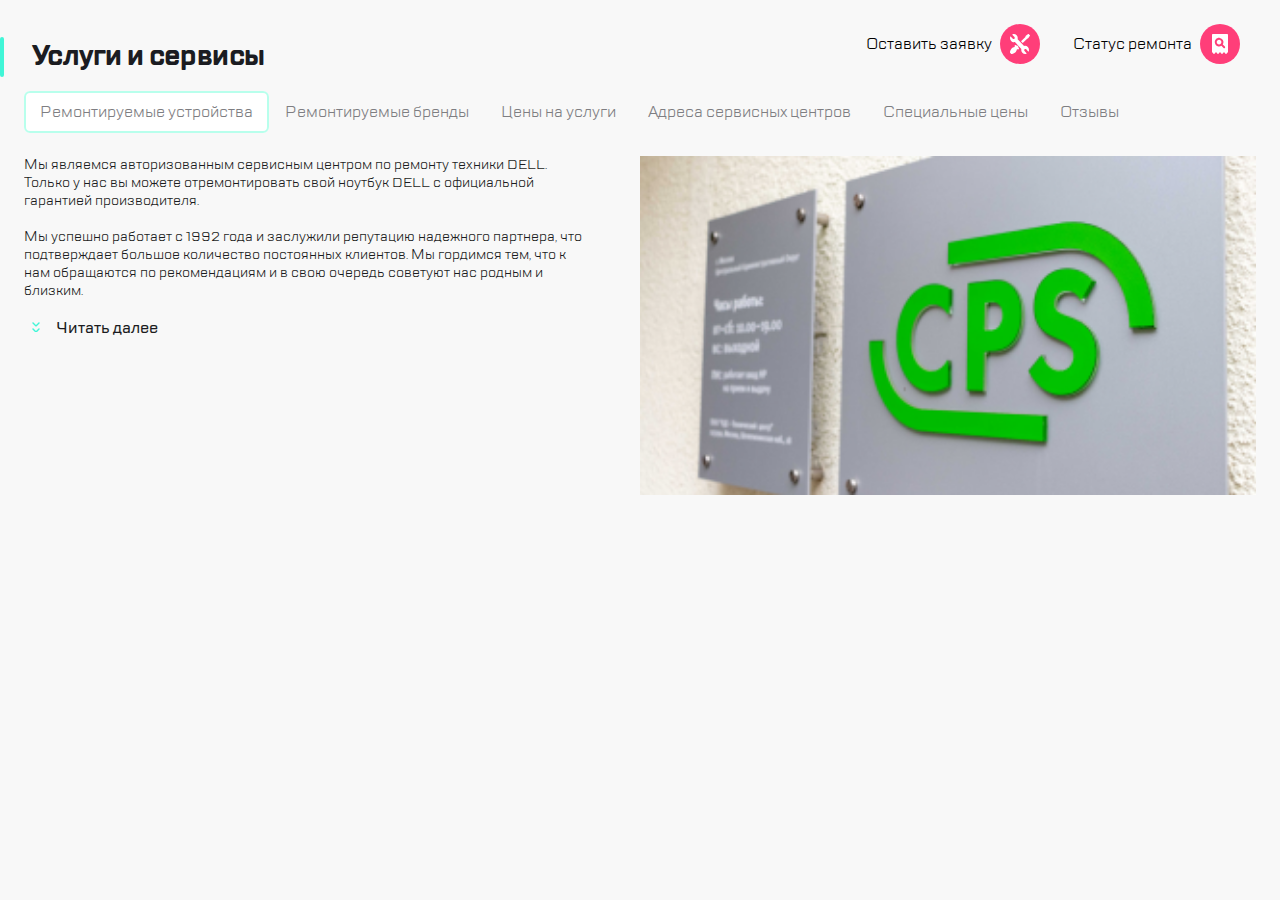
<file: index.html>
<!DOCTYPE html>
<html lang="ru">
<head>
    <meta charset="UTF-8">
    <title>CPS v1.3</title>
    <link href="style/style.css" rel="stylesheet">
    <meta name="viewport" content="width=device-width, initial-scale=1">
    <meta name="keywords" content="#">
    <meta name="description" content="#">
</head>
<body>
    <header class="header">
        <div class="header__left-side">
            <button type="button" class="header__button button">
                <img src="img/burger-menu.svg" alt="menu">
            </button>
            <div class="divider display-none"></div>
            <img class="header__logo" src="img/Group.svg" alt="logo">
        </div>

        <div class="header__right-side">
            <button type="button" class="header__button button display-none">
                <img src="img/call.svg" alt="menu">
            </button>
            <button type="button" class="header__button button display-none">
                <img src="img/chat.svg" alt="menu">
            </button>
            <button type="button" class="header__button button display-none">
                <img src="img/profile.svg" alt="menu">
            </button>
            <div class="divider divider--margin-left"></div>
            <button type="button" class="header__button button">
                <span class="display-none">Оставить заявку</span>
                <img src="img/repair.svg" alt="repair">
            </button>
            <button type="button" class="header__button header__button--last button">
                <span class="display-none">Статус ремонта</span>
                <img src="img/checkstatus.svg" alt="check status">
            </button>
        </div>
    </header>
    <main class="main">
        <section class="main__header">
            <h1 class="main__title">Услуги и сервисы</h1>
            <nav class="main__nav nav">
                <ul class="nav__list">
                    <li class="nav__item">
                        <a class="nav__link" href="#" autofocus>Ремонтируемые устройства</a>
                    </li>
                    <li class="nav__item">
                        <a class="nav__link" href="#">Ремонтируемые бренды</a>
                    </li>
                    <li class="nav__item">
                        <a class="nav__link" href="#">Цены на услуги</a>
                    </li>
                    <li class="nav__item">
                        <a class="nav__link" href="#">Адреса сервисных центров</a>
                    </li>
                    <li class="nav__item">
                        <a class="nav__link" href="#">Специальные цены</a>
                    </li>
                    <li class="nav__item">
                        <a class="nav__link" href="#">Отзывы</a>
                    </li>
                </ul>
            </nav>
        </section>
        <section class="main__content">
            <div class="main__text-wrap">
                <p class="main__text">Мы являемся авторизованным сервисным центром по ремонту техники
                DELL. Только у нас вы можете отремонтировать свой ноутбук DELL
                с официальной гарантией производителя.<br><br>
                Мы успешно работает с 1992 года и заслужили репутацию надежного партнера, что
                подтверждает большое количество постоянных клиентов. Мы гордимся тем, что
                к нам обращаются по рекомендациям и в свою очередь советуют нас родным
                и близким.</p>
                <button class="main__button-readmore button-readmore" type="button">
                    <span class="button-readmore__text">Читать далее</span>
                </button>
            </div>
            <div class="main__img-wrap">
                <img class="main__img" src="img/CPS.png">
            </div>
        </section>
    </main>

    <footer></footer>
</body>
</html>
</file>
<file: style/style.css>
/*Обнуление стилей.
Это чем-нибудь бы заменить, взято на ютуб канале фрилансера по жизни*/

:focus,
:active {
    outline: none;
}
a:focus,
a:active {
    outline: none;
}


nav,
footer,
header,
aside {
    display: block;
}


html,
body {
    height: 100%;
    width: 100%;
    font-size: 100%;
    line-height: 1;
    font-size: 14px;
    -ms-text-size-adjust: 100%;
    -moz-text-size-adjust: 100%;
    -webkit-text-size-adjust: 100%;
}


input,
button,
textarea {
    font-family: inherit;
}


input::-ms-clear {
    display: none;
}
button {
    cursor: pointer;
}
button::-moz-focus-inner {
    padding: 0;
    border: 0;
}
a,
a:visited {
    text-decoration: none;
}
a:hover {
    text-decoration: none;
}
ul li {
    list-style: none;
}
img {
    vertical-align: top;
}

/*Моя цсс тут берет начало */

*, *::before, *::after {
    box-sizing: inherit;
    padding: 0;
    margin: 0;
    border: 0;
}

html {
    box-sizing: border-box;
}

body {
    background-color: #F8F8F8;
}

@font-face {
    font-family: 'TT Lakes';
    src: local('TT Lakes Regular'), local('TTLakes-Regular'),
    url('../fonts/TTLakes-Regular.woff') format('woff');
}

@font-face {
    font-family: 'TT Lakes';
    src: local('TT Lakes Bold'), local('TTLakes-Bold'),
    url('../fonts/TTLakes-Bold.woff') format('woff');
    font-weight: bold;
}

@font-face {
    font-family: 'TT Lakes';
    src: local('TT Lakes Medium'), local('TTLakes-Medium'),
    url('../fonts/TTLakes-Medium.woff') format('woff');
    font-weight: 500;
}

body {
    min-width: 320px;
    font-family: "TT Lakes", sans-serif;
    font-size: 14px;
    color: #1B1C21;
}

.button {
    display: flex;
    justify-content: center;
    align-items: center;
    background-color: #FF3E79;
    width: 40px;
    height: 40px;
    border-radius: 50%;
    border: none;
}

.divider {
    display: inline-block;
    content: "";
    background-color: #EAEAEA;
    border-radius: 2px;
    width: 2px;
    height: 32px;
    margin-right: 20px;
}

.header {
    background-color: #FFFFFF;
    display: flex;
    justify-content: space-between;
    height: 88px;
    border-bottom: 1px solid #D9FFF5;
    padding: 0 16px;
}

.header__button {
    margin-right: 16px;
}

.header__logo {
    width: 96.5px;
    height: 51px;
}

.header__button--last {
    margin-right: 0;
}

.header__left-side, .header__right-side {
    display: flex;
    align-items: center;
}

.main {
    padding: 24px 16px;
}

.main__title {
    font-size: 28px;
    font-weight: bold;
    letter-spacing: -0.6px;
    position: relative;
    margin-bottom: 24px;
}

.main__title::before {
    content: "";
    width: 4px;
    height: 40px;
    background-color: #41F6D7;
    border-radius: 20px;
    position: absolute;
    top: -5px;
    left: -16px;
}

.main__nav {
    font-size: 16px;
}

.nav__list {
    display: flex;
    flex-wrap: nowrap;
    overflow-x: scroll;
    align-items: center;
}

::-webkit-scrollbar {
    width: 0;
}

.nav__item {
    white-space: nowrap;
    padding: 16px 0;
}

.nav__link {
    color: #7E7E82;
    padding:10px 16px;
}

.nav__link:focus {
    padding:8px 14px;
    background-color: #FFF;
    border-radius: 6px;
    border: 2px solid #B8FFEC;
}

.main__text {
    line-height: 18px;
    font-size: 14px;
    display: -webkit-box;
    -webkit-line-clamp: 5;
    -webkit-box-orient: vertical;
    overflow: hidden;
}

.main__button-readmore {
    margin-top: 16px;
    font-size: 16px;
    line-height: 24px;
    color: #1B1C21;
    font-weight: 500;
    padding-left: 32px;
    background-color: #F8F8F8;
    position: relative;
}

.main__button-readmore::before {
    content: "";
    background-image: url("../img/read-more.svg");
    background-repeat: no-repeat;
    position: absolute;
    width: 8px;
    height: 10px;
    left: 8px;
    top: 6px;
}

.main__img-wrap {
    margin: 15px -16px 0 -16px;
}

.main__img {
    width: 100%;
    height: auto;
}

.display-none {
    display: none;
}

@media (min-width: 768px) {
    .header {
        padding-left: 24px;
        padding-right: 40px;
    }

    .divider--margin-left {
        margin-left: 4px;
    }

    .button.display-none,
    .divider.display-none {
        display: flex;
    }

    .main {
        padding: 24px;
    }

    .main__content {
        display: flex;
        flex-wrap: nowrap;
    }

    .main__text-wrap {
        width: 50%;
    }

    .main__text {
        padding-right: 48px;
        -webkit-line-clamp: 8;
    }
    .main__img-wrap {
        width: 50%;
        margin: 0;
    }

}

@media (min-width: 1120px) {
    .header {
        visibility: hidden;
    }

    span.display-none {
        display: inline-block;
        white-space: nowrap;
        font-size: 16px;
        position: absolute;
        right: 48px;
    }

    .header__right-side .button:nth-of-type(4),
    .header__right-side .button:nth-of-type(5) {
        visibility: visible;
        position: relative;
    }

    .header__right-side .button:nth-of-type(4) {
        margin-right: 160px;
    }

    .nav__list {
        flex-wrap: wrap;
        overflow-x: hidden;
    }

    .main {
        padding-top: 0;
    }

    .main__title {
        position: absolute;
        left: 32px;
        top: 42px;
    }

    .main__title::before {
        left: -32px;
    }

    .main__content {
        margin-top: 20px;
    }

    .main__text {
        -webkit-line-clamp: 20;
    }
}
</file>
